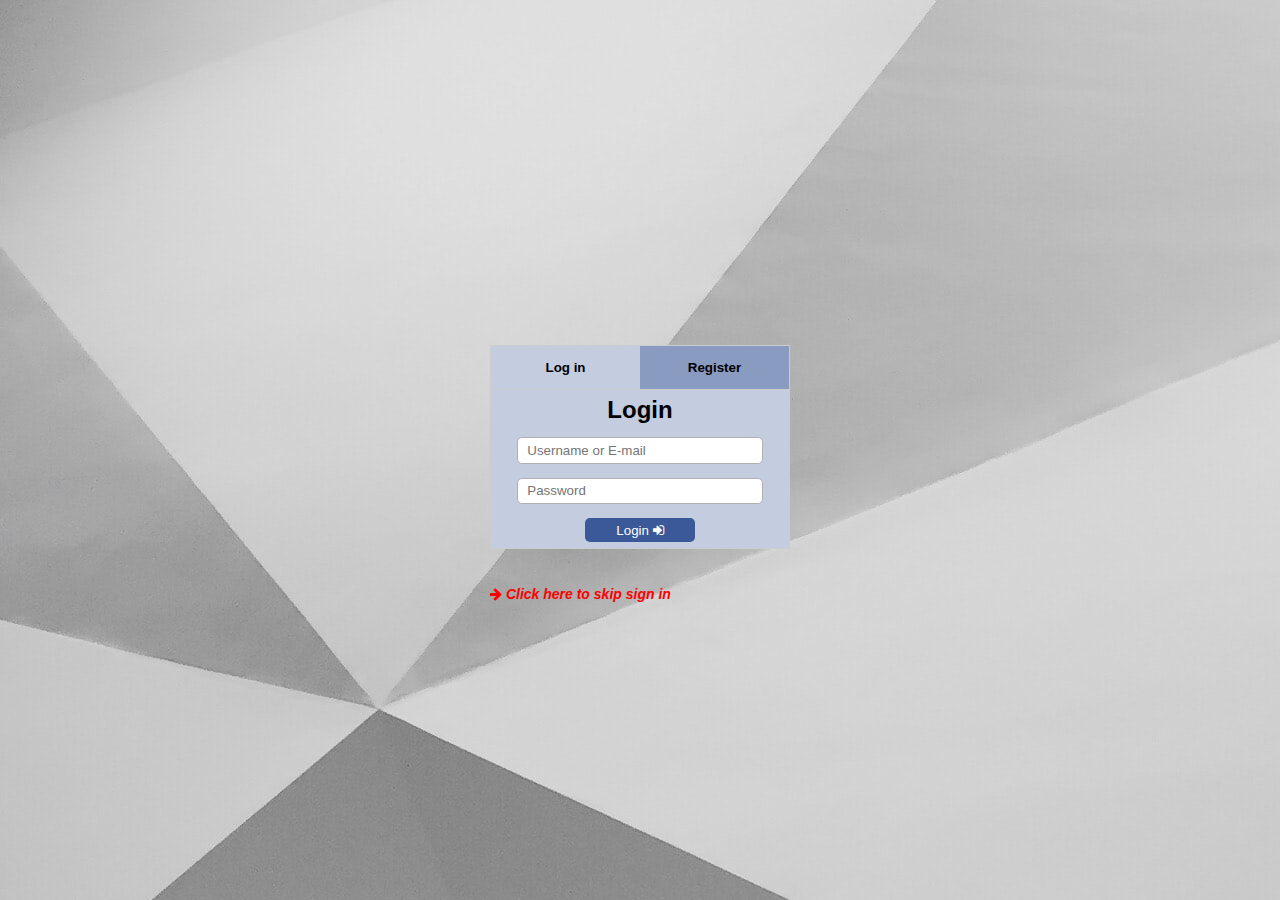
<file: index.html>
<!DOCTYPE html>
<html lang="ro">
  <head>
    <title>Welcome</title>
    <meta charset="utf-8" />
    <meta name="viewport" content="width=device-width, initial-scale=1.0" />
    <link href="css/font-awesome.min.css" rel="stylesheet" />
    <!-- Style al nostru se incarca dupa orice alt CSS -->
    <link href="css/style.css" rel="stylesheet" />
    <script src="https://ajax.googleapis.com/ajax/libs/jquery/3.3.1/jquery.min.js"></script>
    <script src="./js/script.js"></script>
  </head>
  <body class="login-page">
    <div class="login-wrapper">
      <!-- Tab links - Login & Register Buttons -->
      <div class="tab">
        <button class="tablinks active" onclick="openCity(event, 'login')">
          Log in
        </button>
        <button class="tablinks" onclick="openCity(event, 'register')">
          Register
        </button>
      </div>

      <!-- Tab content -->
      <!-- Login -->
      <div id="login" class="tabcontent" style="display: block">
        <h2>Login</h2>
        <form action="newsfeed.html">
          <input
            type="text"
            placeholder="Username or E-mail"
            id="inputUsername"
          />
          <input type="password" placeholder="Password" id="inputPassword" />
          <button id="login-button" onclick="checkLogin(event)">
            <span>Login</span>
            <i class="fa fa-sign-in"></i>
          </button>
        </form>
        <div id="error-message"></div>
      </div>
      <!-- Register -->
      <div id="register" class="tabcontent">
        <h2>Register</h2>
        <form>
          <input
            type="text"
            placeholder="Full Name (Mandatory)"
            id="registerFullName"
          />
          <input
            type="email"
            placeholder="Email address (Mandatory)"
            id="registerEmail"
          />
          <input type="text" placeholder="Username" id="registerUsername" />
          <input type="password" placeholder="Password" id="registerPassword" />
          <button id="register-button" onclick="checkRegister(event)">
            <span>Register</span>
            <i class="fa fa-pencil-square"></i>
          </button>
        </form>
      </div>

      <!-- ***SKIP SIGN IN -->
      <br />
      <br />
      <div class="skip-sign-in">
        <a href="newsfeed.html">
          <i class="fa fa-arrow-right" aria-hidden="true"></i>
          Click here to skip sign in</a
        >
      </div>
    </div>

    <!-- Login - Tabs -->
    <script></script>
  </body>
</html>
</file>
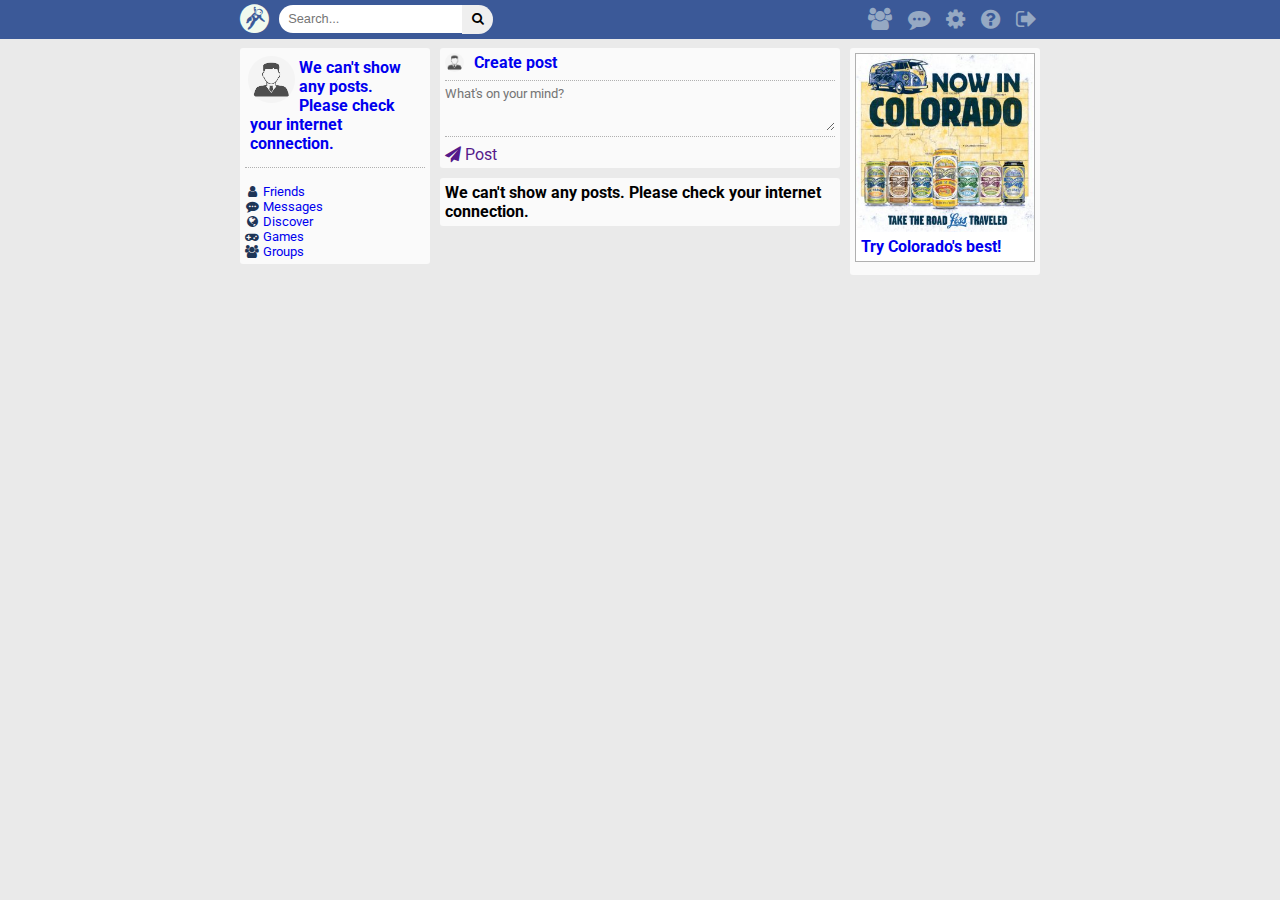
<file: newsfeed.html>
<!DOCTYPE html>
<html lang="ro">
  <head>
    <title>Eduard Kukucska | Newsfeed</title>
    <meta charset="utf-8" />
    <meta name="viewport" content="width=device-width, initial-scale=1.0" />
    <link href="css/font-awesome.min.css" rel="stylesheet" />
    <style>
      @import url("https://fonts.googleapis.com/css?family=Roboto:400,500,500i,700,700i");
    </style>
    <!-- Custom style -->
    <link href="css/style.css" rel="stylesheet" />
    <script src="https://ajax.googleapis.com/ajax/libs/jquery/3.3.1/jquery.min.js"></script>
    <script src="./js/script.js"></script>
  </head>

  <body class="newsfeed">
    <!-- HEADER -->
    <header class="row">
      <div class="container row">
        <div class="left row">
          <div class="logo">
            <a href="newsfeed.html">
              <i class="fa fa-grav"></i>
            </a>
          </div>
          <form>
            <input type="text" placeholder="Search..." />
            <button type="submit">
              <i class="fa fa-search"></i>
            </button>
          </form>
        </div>
        <div class="right row">
          <ul class="row">
            <li>
              <a href="#">
                <i class="fa fa-users"></i>
              </a>
              <div class="infobox" id="dropdown-friends-list">
                <i class="fa fa-caret-up" id="friends-dropdown"></i>
              </div>
            </li>
            <li>
              <a href="#">
                <i class="fa fa-commenting"></i>
              </a>
              <div class="infobox" id="dropdown-comments-list">
                <i class="fa fa-caret-up"></i>
              </div>
            </li>
            <li>
              <a href="#">
                <i class="fa fa-gear"></i>
              </a>
            </li>
            <li>
              <a href="#">
                <i class="fa fa-question-circle"></i>
              </a>
            </li>
            <li>
              <a href="index.html">
                <i class="fa fa-sign-out"></i>
              </a>
            </li>
          </ul>
        </div>
      </div>
    </header>
    <!-- END - HEADER -->

    <div class="container row">
      <!-- USER PROFILE -->
      <aside class="account">
        <div class="user row">
          <a href="#" id="userData">
            <div class="profile-image"></div>
            <div class="profile-details"></div>
          </a>
        </div>

        <ul class="links">
          <li>
            <a href="#">
              <i class="fa fa-user"></i>
              <span>Friends</span>
            </a>
          </li>
          <li>
            <a href="#">
              <i class="fa fa-commenting"></i>
              <span>Messages</span>
            </a>
          </li>
          <li>
            <a href="#">
              <i class="fa fa-globe"></i>
              <span>Discover</span>
            </a>
          </li>
          <li>
            <a href="#">
              <i class="fa fa-gamepad"></i>
              <span>Games</span>
            </a>
          </li>
          <li>
            <a href="#">
              <i class="fa fa-users"></i>
              <span>Groups</span>
            </a>
          </li>
        </ul>
      </aside>
      <!-- END - USER PROFILE -->
      <main>
        <!-- POST COMMENT-->
        <article>
          <div class="header row">
            <a href="#">
              <div class="profile-image"></div>
              <div class="profile-details">
                <h3>Create post</h3>
              </div>
            </a>
          </div>
          <div class="content">
            <textarea placeholder="What's on your mind?" rows="3"></textarea>
          </div>
          <div class="footer">
            <ul class="row">
              <li>
                <a href="">
                  <i class="fa fa-send"></i>
                  <span>Post</span>
                </a>
              </li>
            </ul>
          </div>
        </article>
        <!-- END - POST COMMENT -->
      </main>

      <!-- ADDS -->
      <aside class="ads">
        <div class="ad">
          <img src="img/adds/add-img-1.jpg" id="addsImage" />
          <p id="addsText">
            <a href="#" id="add-link">Try Colorado's best!</a>
          </p>
        </div>
      </aside>
      <!-- END - ADDS -->
    </div>
  </body>
</html>
</file>
<file: css/style.css>
/* START - RESET >>> */
html {
  font-size: 16px;
}

@media (max-width: 1024px) {
  html {
    font-size: 15px;
  }
}

@media (max-width: 767px) {
  html {
    font-size: 14px;
  }
}

body {
  background-color: #eaeaea;
  padding-top: 3rem;
  font-family: "Roboto", sans-serif;
}

a,
a:hover,
a:active,
a:visited {
  box-shadow: none;
  outline: none;
  border: none;
  text-decoration: none;
}

ul,
ol {
  list-style: none;
}

* {
  box-sizing: border-box;
  margin: 0;
  padding: 0;
}

*:focus {
  box-shadow: none;
  outline: none;
}

img {
  display: block;
  max-width: 100%;
}

.row::before {
  content: "";
  display: table;
}
.row::after {
  content: "";
  display: block;
  clear: both;
}
/* END - RESET */

/* START - Login Page */
/* Style the tab */
.tab {
  overflow: hidden;
  border: 1px solid #ccc;
  background-color: #899bc1;
}

/* Style the buttons that are used to open the tab content */
.tab button {
  background-color: inherit;
  float: left;
  width: 50%;
  border: none;
  outline: none;
  cursor: pointer;
  padding: 14px 16px;
  transition: 0.3s;
  font-weight: bold;
}

/* Change background color of buttons on hover */
.tab button:hover {
  background-color: #ebeef4;
}

/* Create an active/current tablink class */
.tab button.active {
  background-color: #c4cde0;
}

/* Style the tab content */
.tabcontent {
  display: none;
  padding: 6px 12px;
  border: 1px solid #ccc;
  border-top: none;
  background-color: #c4cde0; /*  replace with specific blue   */
}

.login-page {
  display: flex;
  min-height: 100vh;
  justify-content: center;
  align-content: center;
  align-items: center;
  background-image: url("../img/black_white_bg.jpg");
}

.login-wrapper {
  width: 300px;
}

.login-wrapper h2 {
  text-align: center;
}

.login-wrapper input {
  display: block;
  width: 90%;
  margin: 5%;
  border-radius: 5px;
  border: 1px solid #b0b0b0;
  padding: 0.3rem 0.6rem;
}

#login-button,
#register-button {
  background-color: #3b5998;
  display: block;
  margin: 0 30%;
  width: 40%;
  border: none;
  color: #ffffff;
  padding: 0.3rem 0.6rem;
  border-radius: 5px;
}
/* END - Login Page */

/* START - Main Page */
header {
  padding: 0.3rem 0.6rem;
  background-color: #3b5998;
  color: #f1faee;
  position: fixed;
  top: 0;
  left: 0;
  right: 0;
  z-index: 99999999;
}

.container {
  max-width: 800px;
  margin: 0 auto;
}

header .left,
header .right {
  float: left;
  width: 50%;
}

header .logo {
  float: left;
}

header a {
  display: block;
  color: inherit;
  font-size: 1.8rem;
}

header .fa {
  display: block;
}

header form {
  float: left;
  margin-left: 0.6rem;
}

header form input {
  font-size: 0.8rem;
  padding: 0.4rem 0.6rem;
  border-radius: 0.9rem 0 0 0.9rem;
  border: none;
}

header form button {
  font-size: 0.8rem;
  padding: 0.5rem 0.6rem;
  border-radius: 0 0.9rem 0.9rem 0;
  border: none;
  margin-left: -0.3rem;
}

header .right ul {
  float: right;
}

header .right ul li {
  float: left;
  margin-left: 0.6rem;
  position: relative;
}

header .right ul li:hover .infobox {
  display: block;
}

header .right ul li > a {
  font-size: 1.4rem;
  margin: 0.2rem;
  color: rgba(241, 250, 238, 0.5);
}

header .right ul li > a:hover {
  color: rgba(241, 250, 238, 1);
}

header .infobox {
  display: none;
  background-color: #ededed;
  color: #1d3557;
  padding: 0.3rem;
  position: absolute;
  top: 2.4rem;
  width: 200px;
  left: 50%;
  transform: translateX(-50%);
  border-top: 3px solid #1d3557;
}

header .infobox a {
  display: block;
  padding-bottom: 0.3rem;
  margin-bottom: 0.3rem;
  border-bottom: 1px solid #1d3557;
  color: #1d3557;
  font-size: 1rem;
}

header .infobox .fa-caret-up {
  font-size: 1rem;
  color: #1d3557;
  position: absolute;
  top: -0.9rem;
  left: 50%;
  transform: translateX(-50%);
}
/* END HEADER */

aside,
main {
  float: left;
}

aside {
  width: 190px;
  background-color: #fafafa;
  padding: 0.3rem;
  border-radius: 3px;
}

main {
  width: 400px;
  margin: 0 10px;
}

.account .user .profile-image {
  float: left;
  width: 26%;
  padding-top: 26%;
  margin: 2%;
  background-image: url(../img/download.png);
  background-size: cover;
  background-repeat: no-repeat;
  background-position: center;
  border-radius: 50%;
}

.account .user .profile-details {
  float: left;
  width: 70%;
}

.account .user .profile-details h3 {
  font-size: 0.9rem;
  font-weight: 700;
  margin-top: 0.5rem;
  color: #1d3557;
}

.account .user .profile-details p {
  font-size: 0.7rem;
  font-style: italic;
  font-weight: 400;
  color: #1d3557;
}

.account .user {
  border-bottom: 1px dotted #b0b0b0;
  margin-bottom: 1rem;
}

.accounts .links li {
  margin-bottom: 0.5rem;
}

.account .links .fa {
  width: 1.2em;
  text-align: center;
  color: rgba(29, 53, 87, 1);
}

.accounts .links a {
  color: #1d3557;
}

.account .links a:hover .fa {
  color: rgba(29, 53, 87, 0.75);
}

.account .links {
  font-size: 0.8rem;
}

/* Aside with adds */
.ad {
  background-color: #ffffff;
  border: 1px solid #b0b0b0;
  margin-bottom: 0.5rem;
}

.ad p {
  padding: 0.3rem;
  font-size: 1rem;
  font-weight: 700;
}

.ad img {
  width: 100%;
}

article .profile-image {
  float: left;
  width: 1.2rem;
  height: 1.2rem;
  margin-right: 0.6rem;
  background-image: url(../img/download.png);
  background-size: cover;
  background-repeat: no-repeat;
  background-position: center;
  border-radius: 50%;
}

article .profile-details {
  float: left;
}

article h3 {
  font-size: 1rem;
}

article {
  background-color: #fafafa;
  border-radius: 3px;
  padding: 0.3rem;
  margin-bottom: 10px;
}

article .content {
  margin: 0.5rem 0;
  padding: 0.3rem 0;
  border-top: 1px dotted #b0b0b0;
  border-bottom: 1px dotted #b0b0b0;
}

article .content iframe {
  width: 100%;
}

article .foter a {
  font-size: 0.8rem;
  color: #1d3557;
}

article .footer li {
  float: left;
  margin-right: 0.6rem;
}

article .content textarea {
  display: block;
  width: 100%;
  border: none;
  background-color: transparent;
  font-family: inherit;
}

article .content textarea:focus {
  background-color: #ffffff;
}

article .comment form {
  margin-top: 0.3rem;
  padding-top: 0.3rem;
  border-top: 1px solid #b0b0b0;
  position: relative;
}

article .comment input {
  display: block;
  width: 100%;
  padding: 0.3rem 0.6rem;
  font-size: 0.8rem;
  border: none;
  border-radius: 0.8rem;
  padding-right: 2rem;
}

article .comment button {
  position: absolute;
  right: 0.7rem;
  top: 0.7rem;
  background-color: transparent;
  border: none;
}

article .content img {
  width: 100%;
  margin-bottom: 0.6rem;
}

@media (max-width: 1024px) {
  .ads {
    display: none;
  }
}

@media (max-width: 767px) {
  header .left,
  header .right {
    width: 100%;
  }
  header form {
    display: flex;
  }
  main {
    width: 100%;
    margin: 0;
  }
  header .right ul {
    width: 100%;
    margin-top: 1rem;
  }
  header .right ul li {
    margin-left: 0;
    width: 20%;
    text-align: center;
  }
  body {
    padding-top: 6rem;
  }
  aside {
    width: 100%;
    margin-bottom: 10px;
  }
  article .footer li {
    margin-right: 0;
    width: 33%;
    text-align: center;
  }
  .login-page {
    display: block;
    padding-top: 1rem;
  }
  .login-wrapper {
    margin: 0 auto;
  }
  header .infobox {
    transform: translateX(0);
    left: 0;
  }
  header .infobox .fa-caret-up {
    left: 2.2rem;
  }
  .account .user .profile-image {
    width: 2rem;
    height: 2rem;
    padding-top: 0;
  }
  aside,
  main {
    width: 96%;
    margin-left: 2%;
  }
}

/* ***SKIP SIGN IN */
.skip-sign-in a {
  font-size: 14px;
  font-weight: bold;
  color: red;
  font-style: italic;
}

/* END - Main Page */
</file>
